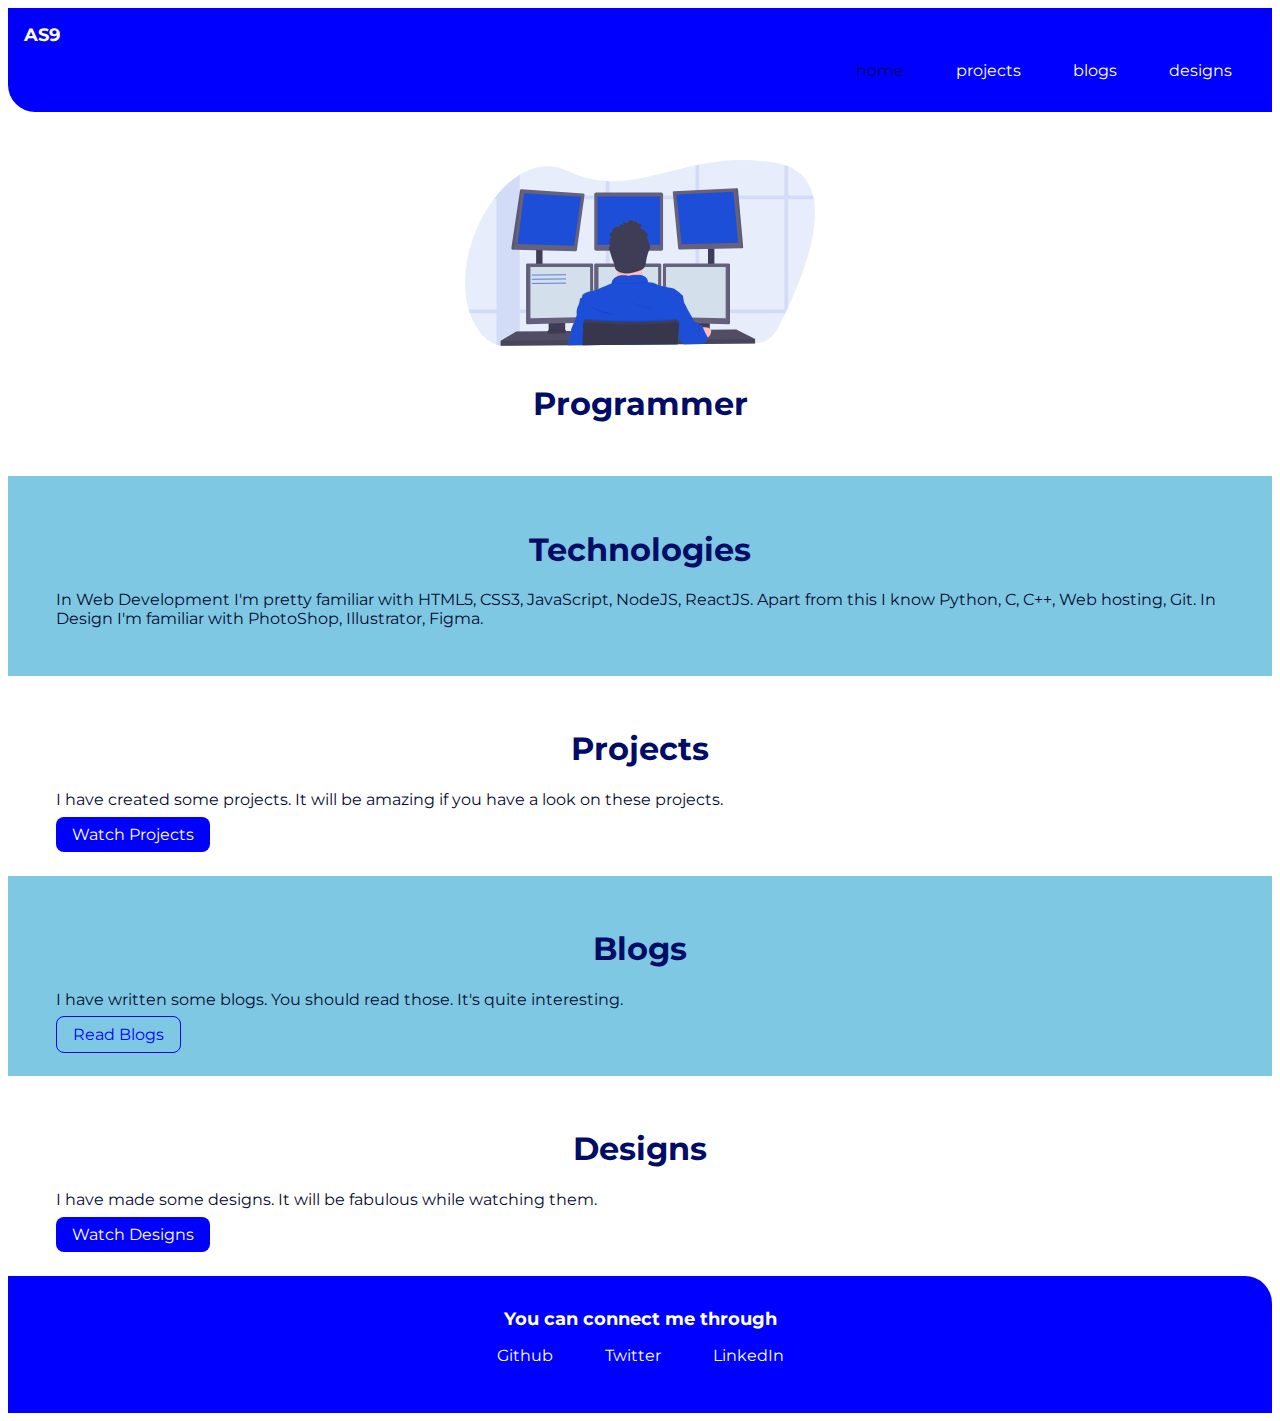
<file: index.html>
<!DOCTYPE html>
<html lang="en">
<head>
    <meta charset="UTF-8">
    <meta name="viewport" content="width=device-width, initial-scale=1.0">
    <title>Home | Portfolio</title>
    <link href="styles.css" rel="stylesheet"/>
</head>
<body>
    
    <nav class="navigation container">
        <div class="nav-brand">AS9</div>
        <ul class="list-non-bullet nav-pills">
            <li class="list-item-inline">
                <a class="link link-active" href="/">home</a>
            </li>
            <li class="list-item-inline">
                <a class="link" href="/projects.html">projects</a>
            </li>
            <li class="list-item-inline">
                <a class="link" href="/blogs.html">blogs</a>
            </li>
            <li class="list-item-inline">
                <a class="link" href="/design.html">designs</a>
            </li>
        </ul>
    </nav>

    <header class="hero">
        <img class="hero-img" src="images/hero.svg"/>
        <h1 class="hero-heading">Programmer</h1>
    </header>

    <section class="section lb">
        <div class="container container-center">
            <h1>Technologies</h1>
            <p class="p">In Web Development I'm pretty familiar with HTML5, CSS3, JavaScript, NodeJS, ReactJS. Apart from this I know Python, C, C++, Web hosting, Git. In Design I'm familiar with PhotoShop, Illustrator, Figma.</p>
        </div>
        
    </section>

    <section class="section">
        <div class="container container-center">
            <h1>Projects</h1>
            <p>I have created some projects. It will be amazing if you have a look on these projects.</p>
            <a class="link link-primary" href="/projects.html">Watch Projects</a>
        </div>
        
    </section>

    <section class="section lb">
        <div class="container container-center">
            <h1>Blogs</h1>
            <p class="p">I have written some blogs. You should read those. It's quite interesting.</p>
            <a class="link link-secondary" href="/blogs.html">Read Blogs</a>
        </div>
        
    </section>

    <section class="section">
        <div class="container container-center">
            <h1>Designs</h1>
            <p>I have made some designs. It will be fabulous while watching them.</p>
            <a class="link link-primary" href="/design.html">Watch Designs</a>
        </div>
        
    </section>

    <footer class="footer">
        <div class="footer-header">You can connect me through</div>
        <ul class="social-links list-non-bullet">
            <li class="list-item-inline">
                <a class="link link-primary" href="https://github.com/abhishekajs">
                    Github
                </a>
            </li>
            <li class="list-item-inline">
                <a class="link" href="https://twitter.com/A9_Singh">
                    Twitter
                </a>
            </li>
            <li class="list-item-inline">
                <a class="link" href="https://www.linkedin.com/in/abhishek-singh-1201b8193">
                    LinkedIn
                </a>
            </li>
        </ul>
    </footer>

</body>
</html>
</file>
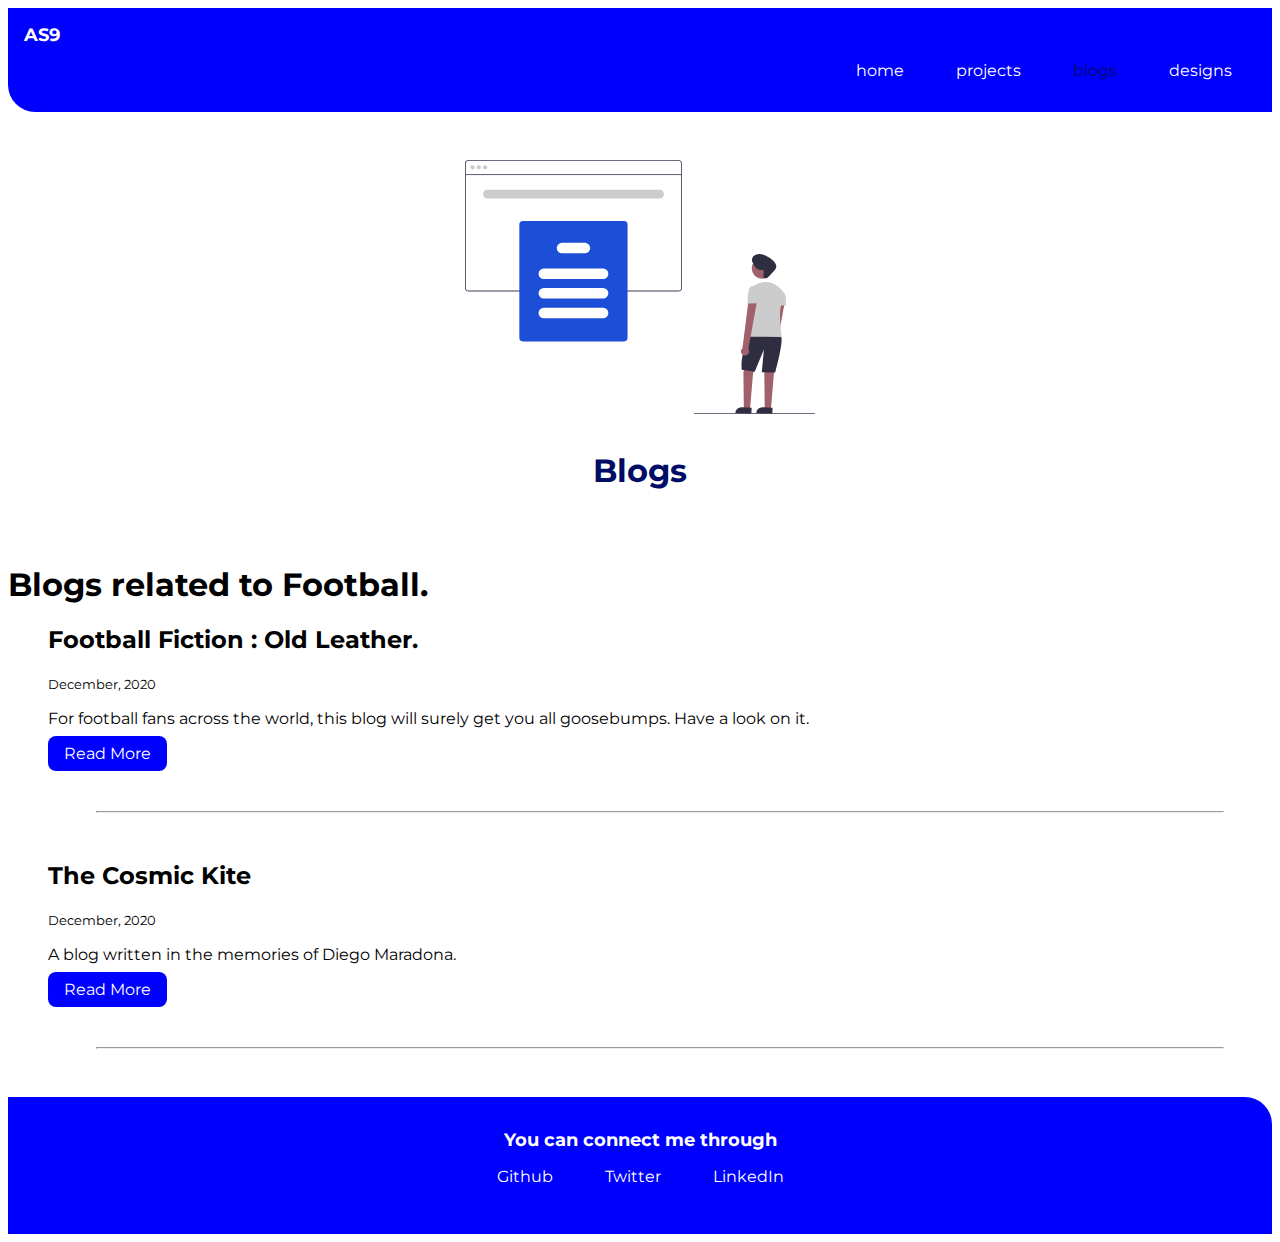
<file: blogs.html>
<!DOCTYPE html>
<html lang="en">
<head>
    <meta charset="UTF-8">
    <meta name="viewport" content="width=device-width, initial-scale=1.0">
    <title>Blogs | Portfolio</title>
    <link href="styles.css" rel="stylesheet"/>
</head>
<body>
    
    <nav class="navigation container">
        <div class="nav-brand">AS9</div>
        <ul class="list-non-bullet nav-pills">
            <li class="list-item-inline">
                <a class="link " href="/index.html">home</a>
            </li>
            <li class="list-item-inline">
                <a class="link" href="/projects.html">projects</a>
            </li>
            <li class="list-item-inline">
                <a class="link link-active" href="/">blogs</a>
            </li>
            <li class="list-item-inline">
                <a class="link" href="/design.html">designs</a>
            </li>
        </ul>
    </nav>

    <header class="hero">
        <img class="hero-img" src="images/blogs.svg"/>
        <h1 class="hero-heading">Blogs</h1>
    </header>

    <h1>Blogs related to Football.</h1>

    <ul class="list-non-bullet">
        <li>
            <article>
                <h2>Football Fiction : Old Leather.</h2>
                <small>December, 2020</small>
                <p>For football fans across the world, this blog will surely get you all goosebumps. Have a look on it.</p>
                <a class="link link-primary" href="/footballblog.html">Read More</a>
            </article>
        </li>

        <hr>

        <li">
            <article>
                <h2>The Cosmic Kite</h2>
                <small>December, 2020</small>
                <p>A blog written in the memories of Diego Maradona.</p>
                <a class="link link-primary" href="/footballblog2.html">Read More</a>
            </article>
        </li>

        <hr>        

    </ul>

    <footer class="footer">
        <div class="footer-header">You can connect me through</div>
        <ul class="social-links list-non-bullet">
            <li class="list-item-inline">
                <a class="link link-primary" href="https://github.com/abhishekajs">
                    Github
                </a>
            </li>
            <li class="list-item-inline">
                <a class="link" href="https://twitter.com/A9_Singh">
                    Twitter
                </a>
            </li>
            <li class="list-item-inline">
                <a class="link" href="https://www.linkedin.com/in/abhishek-singh-1201b8193">
                    LinkedIn
                </a>
            </li>
        </ul>
    </footer>

</body>
</html>
</file>
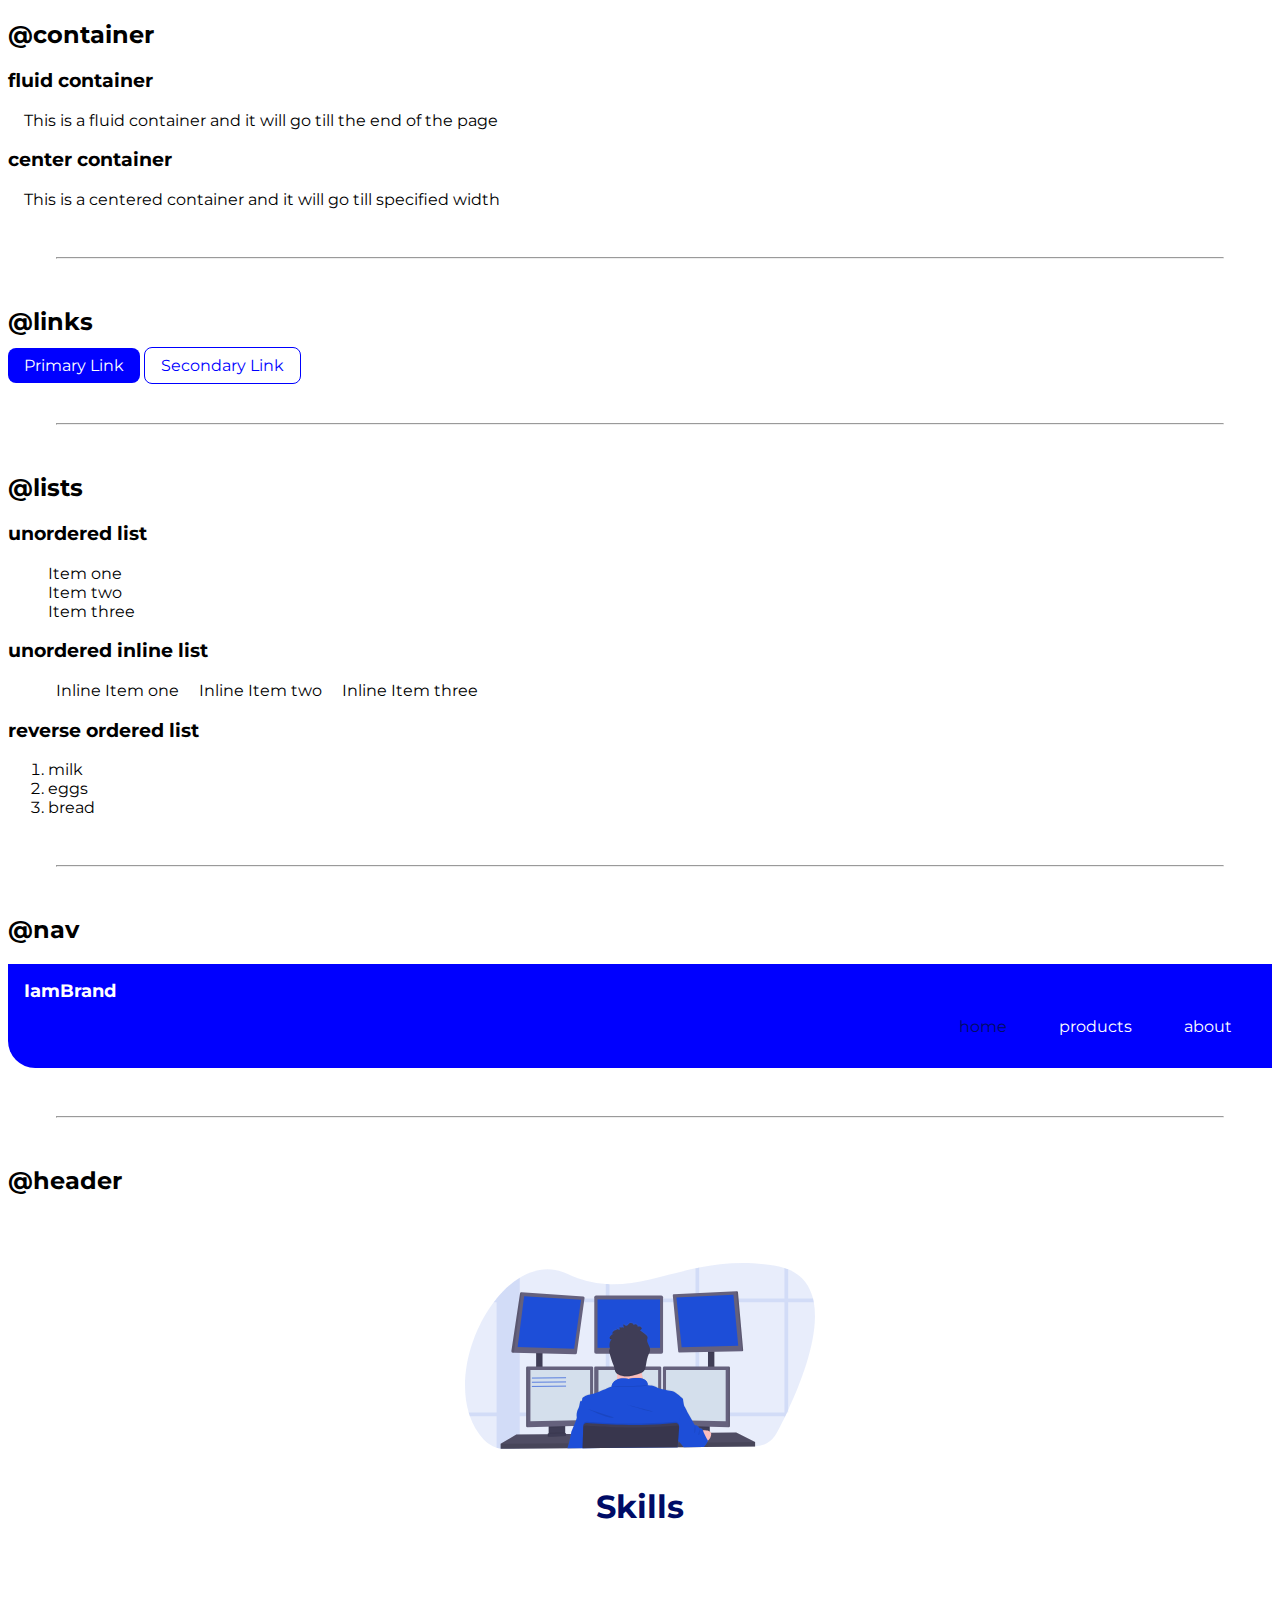
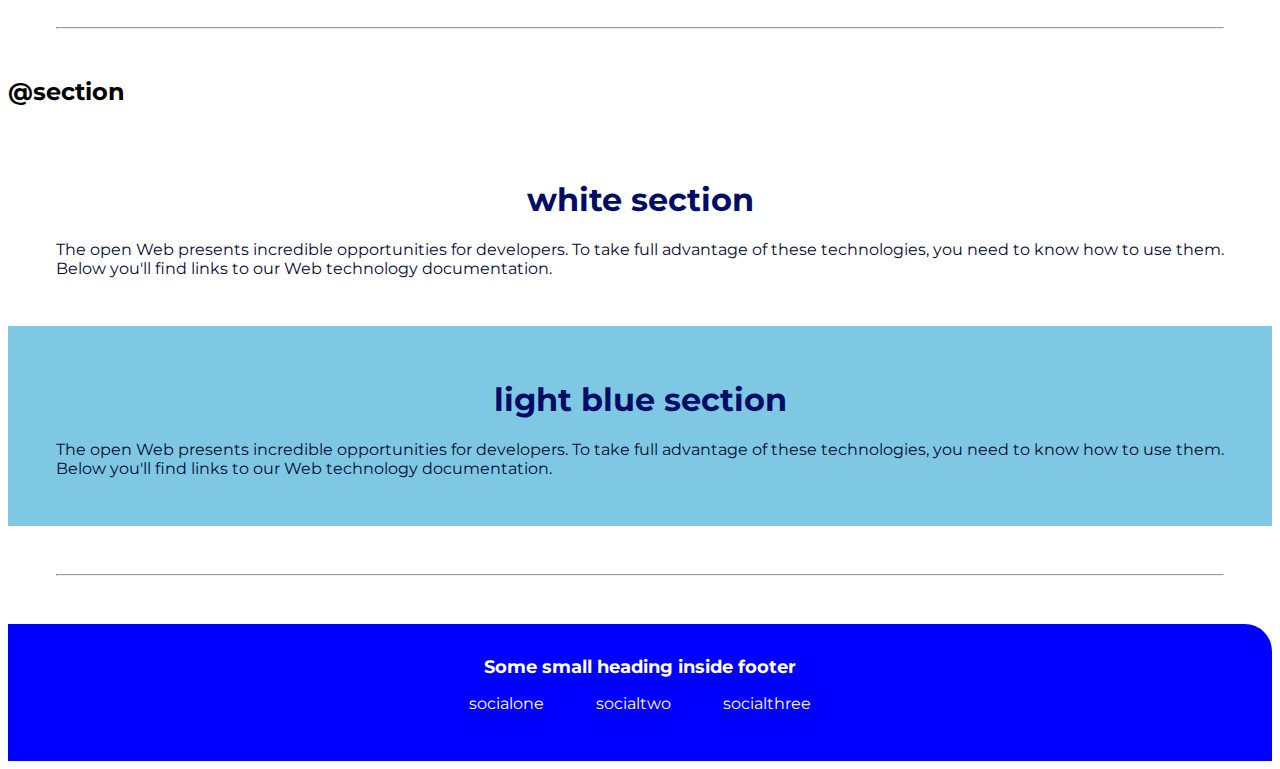
<file: components.html>
<!DOCTYPE html>
<html lang="en">
<head>
    <meta charset="UTF-8">
    <meta name="viewport" content="width=device-width, initial-scale=1.0">
    <title>All Components</title>
    <link href="styles.css" rel="stylesheet"/>
</head>
<body>
    
    <h2>@container</h2>

    <h3>fluid container</h3>
    <div class="container">This is a fluid container and it will go till the end of the page</div>

    <h3>center container</h3>
    <div class="container container-center">This is a centered container and it will go till specified width</div>

    <hr>

    <h2>@links</h2>

    <a class="link link-primary" href="/">Primary Link</a>
    <a class="link link-secondary" href="/">Secondary Link</a>

    <hr>

    <h2>@lists</h2>

    <h3> unordered list</h3>

    <ul class="list-non-bullet">
        <li>Item one</li>
        <li>Item two</li>
        <li>Item three</li>
    </ul>

    <h3> unordered inline list</h3>

    <ul class="list-non-bullet">
        <li class="list-item-inline">Inline Item one</li>
        <li class="list-item-inline">Inline Item two</li>
        <li class="list-item-inline">Inline Item three</li>
    </ul>


    <h3> reverse ordered list</h3>

    <ol>
        <li>milk</li>
        <li>eggs</li>
        <li>bread</li>
    </ol>

    <hr>

    <h2>@nav</h2>

    <nav class="navigation container">
        <div class="nav-brand"> IamBrand</div>
        <ul class="list-non-bullet nav-pills">
            <li class="list-item-inline">
                <a class="link link-active" href="/">home</a>
            </li>
            <li class="list-item-inline">
                <a class="link" href="/">products</a>
            </li>
            <li class="list-item-inline">
                <a class="link" href="/">about   </a>
            </li>
        </ul>
    </nav>

    <hr>

    <h2>@header</h2>

    <header class="hero">
        <img class="hero-img" src="images/hero.svg"/>
        <h1 class="hero-heading">Skills </h1>
    </header>

    <hr>

    <h2>@section</h2>

    <section class="section">
        <div class="container container-center">
            <h1> white section</h1>
            <p>The open Web presents incredible opportunities for developers. To take full advantage of these technologies, you need to know how to use them. Below you'll find links to our Web technology documentation.</p>
        </div>
        
    </section>

    <section class="section lb">
        <div class="container container-center">
            <h1> light blue section</h1>
            <p class="p">The open Web presents incredible opportunities for developers. To take full advantage of these technologies, you need to know how to use them. Below you'll find links to our Web technology documentation.</p>
        </div>
        
    </section>

    <hr>

    <footer class="footer">
        <div class="footer-header">Some small heading inside footer</div>
        <ul class="social-links list-non-bullet">
            <li class="list-item-inline">
                <a class="link" href="/">
                    socialone
                </a>
            </li>
            <li class="list-item-inline">
                <a class="link" href="/">
                    socialtwo
                </a>
            </li>
            <li class="list-item-inline">
                <a class="link" href="/">
                    socialthree
                </a>
            </li>
        </ul>
    </footer>

</body>
</html>
</file>
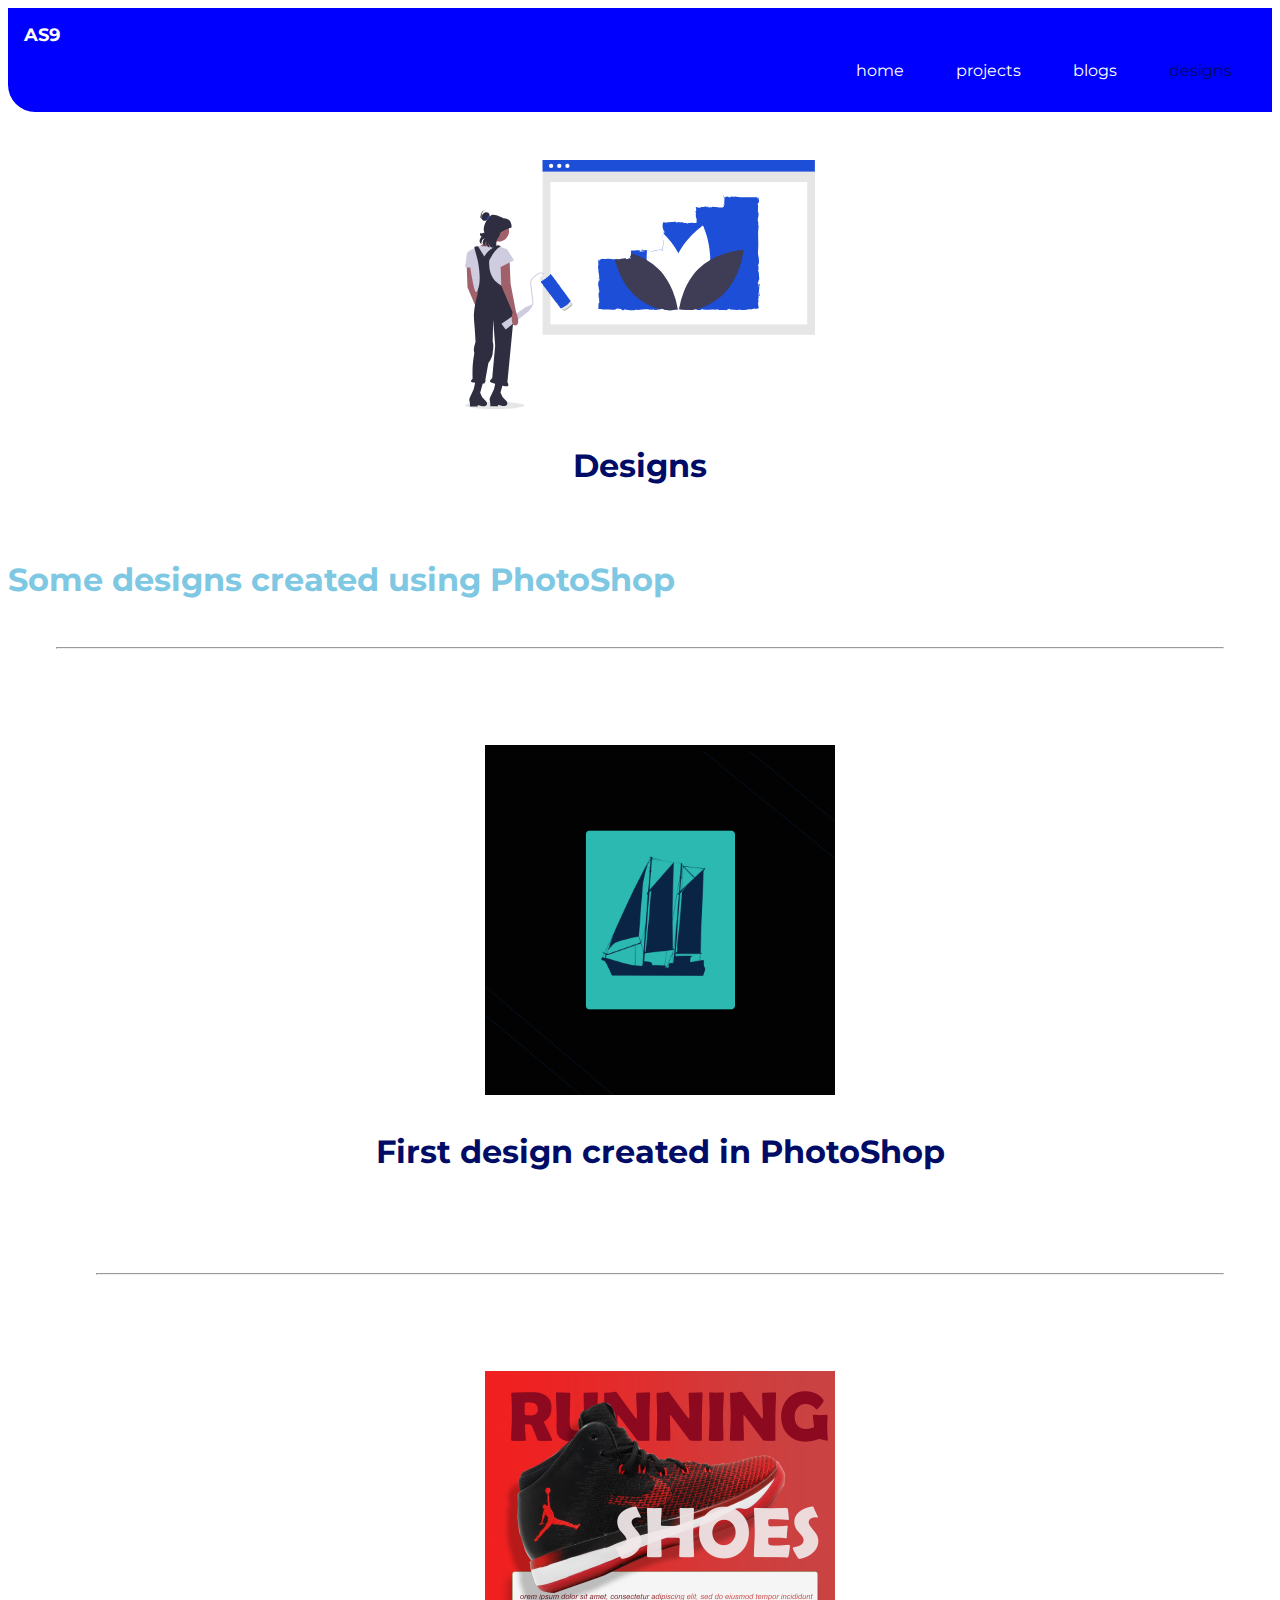
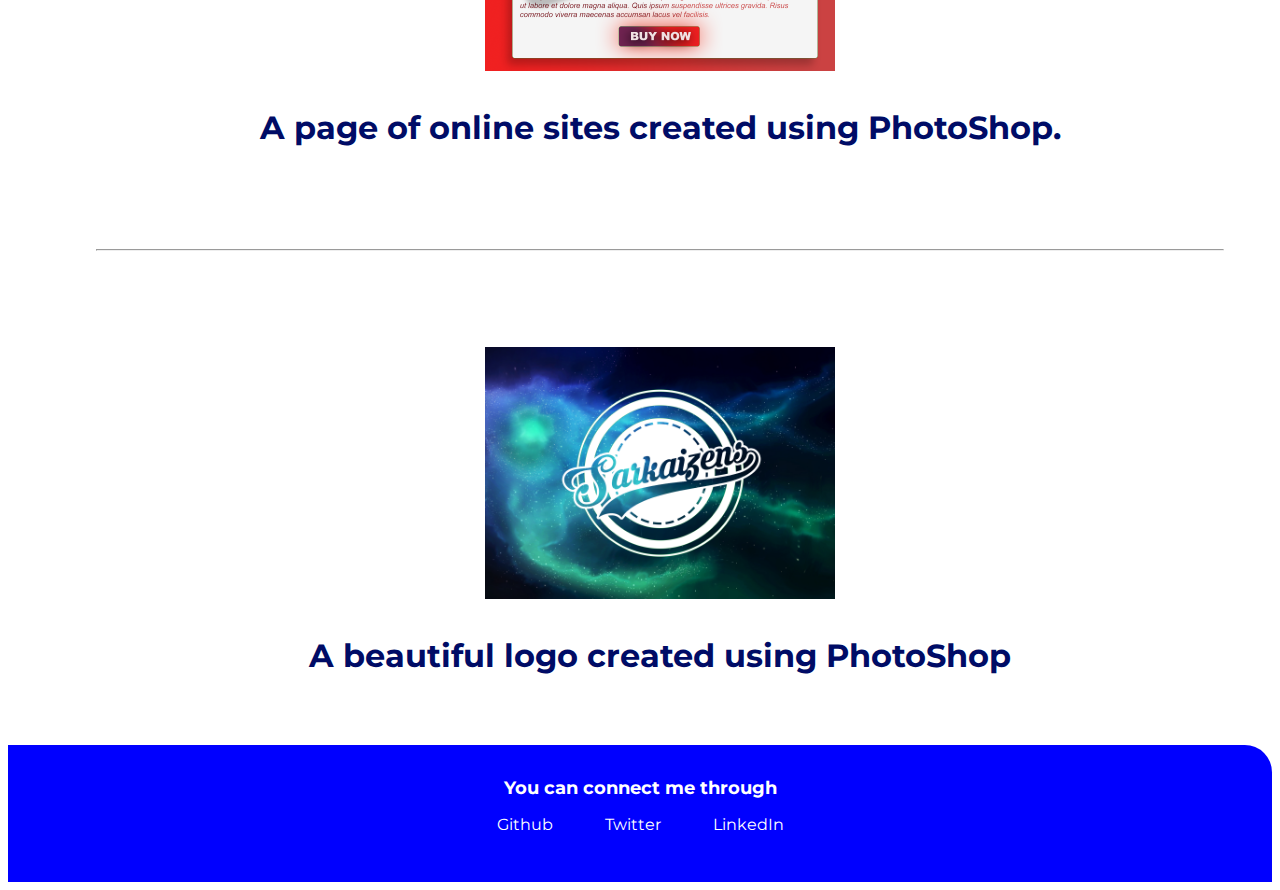
<file: design.html>
<!DOCTYPE html>
<html lang="en">
<head>
    <meta charset="UTF-8">
    <meta name="viewport" content="width=device-width, initial-scale=1.0">
    <title>Design | Portfolio</title>
    <link href="styles.css" rel="stylesheet"/>
</head>
<body>
    
    <nav class="navigation container">
        <div class="nav-brand">AS9</div>
        <ul class="list-non-bullet nav-pills">
            <li class="list-item-inline">
                <a class="link " href="/index.html">home</a>
            </li>
            <li class="list-item-inline">
                <a class="link" href="/projects.html">projects</a>
            </li>
            <li class="list-item-inline">
                <a class="link " href="/blogs.html">blogs</a>
            </li>
            <li class="list-item-inline">
                <a class="link link-active" href="/">designs</a>
            </li>
        </ul>
    </nav>

    <header class="hero">
        <img class="hero-img" src="images/design.svg"/>
        <h1 class="hero-heading">Designs</h1>
    </header>

    <h1 style="color: #7EC8E3;">Some designs created using PhotoShop</h1>

    <hr>

   <ul class="list-non-bullet">
       <li class="hero">
           <img class="hero-img" src="images/Ship_1.png"/>
           <h1 class="hero-heading">First design created in PhotoShop</h1>
       </li>

       <hr>

       <li class="hero">
           <img class="hero-img" src="images/Jordan_BUY.png"/>
           <h1 class="hero-heading">A page of online sites created using PhotoShop.</h1>
       </li>

       <hr>

       <li class="hero">
            <img class="hero-img" src="images/skz_1.png"/>
            <h1 class="hero-heading">A beautiful logo created using PhotoShop</h1>
       </li>
   </ul>

    <footer class="footer">
        <div class="footer-header">You can connect me through</div>
        <ul class="social-links list-non-bullet">
            <li class="list-item-inline">
                <a class="link link-primary" href="https://github.com/abhishekajs">
                    Github
                </a>
            </li>
            <li class="list-item-inline">
                <a class="link" href="https://twitter.com/A9_Singh">
                    Twitter
                </a>
            </li>
            <li class="list-item-inline">
                <a class="link" href="https://www.linkedin.com/in/abhishek-singh-1201b8193">
                    LinkedIn
                </a>
            </li>
        </ul>
    </footer>

</body>
</html>
</file>
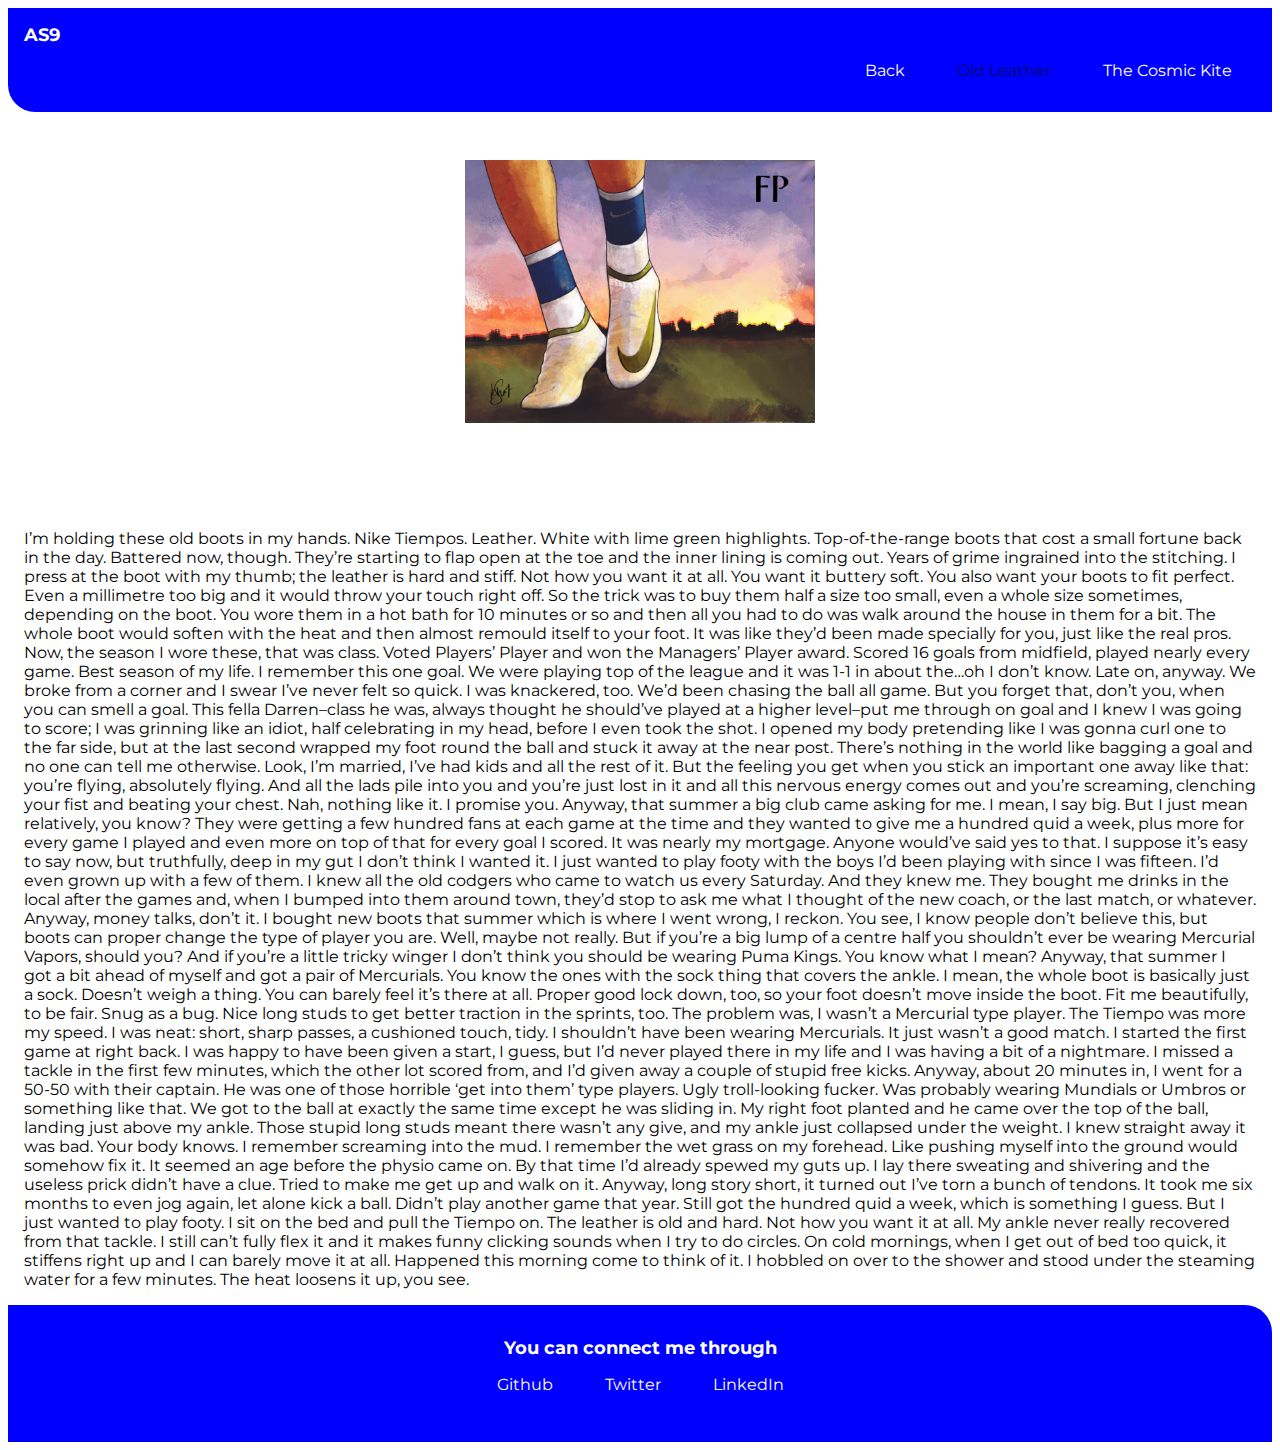
<file: footballblog.html>
<!DOCTYPE html>
<html lang="en">
<head>
    <meta charset="UTF-8">
    <meta name="viewport" content="width=device-width, initial-scale=1.0">
    <title>Old Leather</title>
    <link href="styles.css" rel="stylesheet"/>
</head>
<body>
    <nav class="navigation container">
        <div class="nav-brand">AS9</div>
        <ul class="list-non-bullet nav-pills">
            <li class="list-item-inline">
                <a class="link" href="/blogs.html">Back</a>
            </li>
            <li class="list-item-inline">
                <a class="link link-active" href="/">Old Leather</a>
            </li>
            <li class="list-item-inline">
                <a class="link" href="/footballblog2.html">The Cosmic Kite</a>
            </li>
        </ul>
    </nav>

    <header class="hero">
        <img class="hero-img" src="images/oldleather.jpg"/>
        <h1 class="hero-heading"></h1>
    </header>

    <div class="container container-center">
        <p>
            I’m holding these old boots in my hands. Nike Tiempos. Leather. White with lime green highlights. Top-of-the-range boots that cost a small fortune back in the day. Battered now, though. They’re starting to flap open at the toe and the inner lining is coming out. Years of grime ingrained into the stitching. I press at the boot with my thumb; the leather is hard and stiff. Not how you want it at all. You want it buttery soft.

You also want your boots to fit perfect. Even a millimetre too big and it would throw your touch right off. So the trick was to buy them half a size too small, even a whole size sometimes, depending on the boot. You wore them in a hot bath for 10 minutes or so and then all you had to do was walk around the house in them for a bit. The whole boot would soften with the heat and then almost remould itself to your foot. It was like they’d been made specially for you, just like the real pros.

Now, the season I wore these, that was class. Voted Players’ Player and won the Managers’ Player award. Scored 16 goals from midfield, played nearly every game. Best season of my life.

I remember this one goal. We were playing top of the league and it was 1-1 in about the…oh I don’t know. Late on, anyway. We broke from a corner and I swear I’ve never felt so quick. I was knackered, too. We’d been chasing the ball all game. But you forget that, don’t you, when you can smell a goal.

This fella Darren–class he was, always thought he should’ve played at a higher level–put me through on goal and I knew I was going to score; I was grinning like an idiot, half celebrating in my head, before I even took the shot. I opened my body pretending like I was gonna curl one to the far side, but at the last second wrapped my foot round the ball and stuck it away at the near post.

There’s nothing in the world like bagging a goal and no one can tell me otherwise. Look, I’m married, I’ve had kids and all the rest of it. But the feeling you get when you stick an important one away like that: you’re flying, absolutely flying. And all the lads pile into you and you’re just lost in it and all this nervous energy comes out and you’re screaming, clenching your fist and beating your chest. 

Nah, nothing like it. I promise you.

Anyway, that summer a big club came asking for me. I mean, I say big. But I just mean relatively, you know? They were getting a few hundred fans at each game at the time and they wanted to give me a hundred quid a week, plus more for every game I played and even more on top of that for every goal I scored. It was nearly my mortgage. Anyone would’ve said yes to that.

I suppose it’s easy to say now, but truthfully, deep in my gut I don’t think I wanted it. I just wanted to play footy with the boys I’d been playing with since I was fifteen. I’d even grown up with a few of them. I knew all the old codgers who came to watch us every Saturday. And they knew me. They bought me drinks in the local after the games and, when I bumped into them around town, they’d stop to ask me what I thought of the new coach, or the last match, or whatever.  

Anyway, money talks, don’t it.

I bought new boots that summer which is where I went wrong, I reckon. You see, I know people don’t believe this, but boots can proper change the type of player you are. Well, maybe not really. But if you’re a big lump of a centre half you shouldn’t ever be wearing Mercurial Vapors, should you? And if you’re a little tricky winger I don’t think you should be wearing Puma Kings. You know what I mean?

Anyway, that summer I got a bit ahead of myself and got a pair of Mercurials. You know the ones with the sock thing that covers the ankle. I mean, the whole boot is basically just a sock. Doesn’t weigh a thing. You can barely feel it’s there at all. Proper good lock down, too, so your foot doesn’t move inside the boot. Fit me beautifully, to be fair. Snug as a bug. Nice long studs to get better traction in the sprints, too.

The problem was, I wasn’t a Mercurial type player. The Tiempo was more my speed. I was neat: short, sharp passes, a cushioned touch, tidy. I shouldn’t have been wearing Mercurials. It just wasn’t a good match.

I started the first game at right back. I was happy to have been given a start, I guess, but I’d never played there in my life and I was having a bit of a nightmare. I missed a tackle in the first few minutes, which the other lot scored from, and I’d given away a couple of stupid free kicks.

Anyway, about 20 minutes in, I went for a 50-50 with their captain. He was one of those horrible ‘get into them’ type players. Ugly troll-looking fucker. Was probably wearing Mundials or Umbros or something like that. 

We got to the ball at exactly the same time except he was sliding in. My right foot planted and he came over the top of the ball, landing just above my ankle. Those stupid long studs meant there wasn’t any give, and my ankle just collapsed under the weight.

I knew straight away it was bad. Your body knows. I remember screaming into the mud. I remember the wet grass on my forehead. Like pushing myself into the ground would somehow fix it. It seemed an age before the physio came on. By that time I’d already spewed my guts up. I lay there sweating and shivering and the useless prick didn’t have a clue. Tried to make me get up and walk on it.

Anyway, long story short, it turned out I’ve torn a bunch of tendons. It took me six months to even jog again, let alone kick a ball. Didn’t play another game that year. Still got the hundred quid a week, which is something I guess. But I just wanted to play footy.

I sit on the bed and pull the Tiempo on. The leather is old and hard. Not how you want it at all. My ankle never really recovered from that tackle. I still can’t fully flex it and it makes funny clicking sounds when I try to do circles. On cold mornings, when I get out of bed too quick, it stiffens right up and I can barely move it at all. Happened this morning come to think of it. I hobbled on over to the shower and stood under the steaming water for a few minutes. The heat loosens it up, you see.
        </p>
    </div>

    <footer class="footer">
        <div class="footer-header">You can connect me through</div>
        <ul class="social-links list-non-bullet">
            <li class="list-item-inline">
                <a class="link link-primary" href="https://github.com/abhishekajs">
                    Github
                </a>
            </li>
            <li class="list-item-inline">
                <a class="link" href="https://twitter.com/A9_Singh">
                    Twitter
                </a>
            </li>
            <li class="list-item-inline">
                <a class="link" href="https://www.linkedin.com/in/abhishek-singh-1201b8193">
                    LinkedIn
                </a>
            </li>
        </ul>
    </footer>

</body>
</html>
</file>
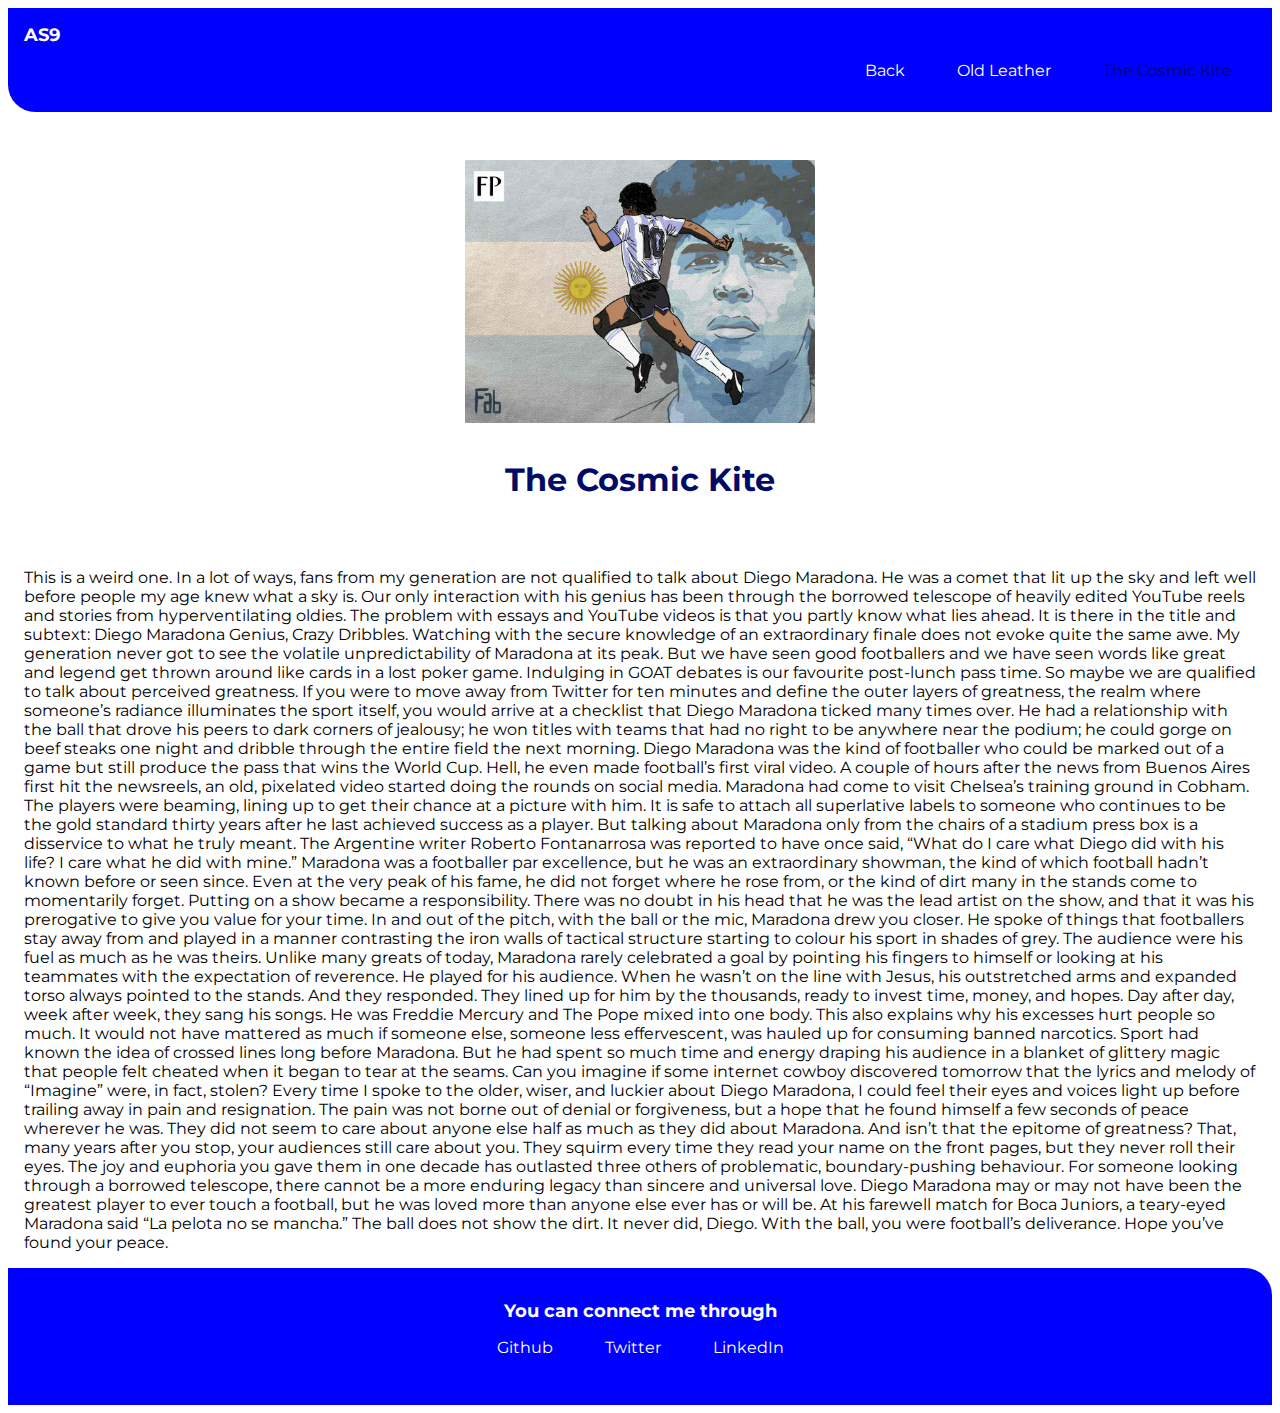
<file: footballblog2.html>
<!DOCTYPE html>
<html lang="en">
<head>
    <meta charset="UTF-8">
    <meta name="viewport" content="width=device-width, initial-scale=1.0">
    <title>The Cosmic Kite</title>
    <link href="styles.css" rel="stylesheet"/>
</head>
<body>
    <nav class="navigation container">
        <div class="nav-brand">AS9</div>
        <ul class="list-non-bullet nav-pills">
            <li class="list-item-inline">
                <a class="link" href="/blogs.html">Back</a>
            </li>
            <li class="list-item-inline">
                <a class="link" href="/footballblog.html">Old Leather</a>
            </li>
            <li class="list-item-inline">
                <a class="link link-active" href="/">The Cosmic Kite</a>
            </li>
        </ul>
    </nav>

    <header class="hero">
        <img class="hero-img" src="images/cosmic.jpg"/>
        <h1 class="hero-heading">The Cosmic Kite</h1>
    </header>

    <div class="container container-center">
        <p>This is a weird one. 
            In a lot of ways, fans from my generation are not qualified to talk about Diego Maradona. 
            He was a comet that lit up the sky and left well before people my age knew what a sky is. Our only interaction with his genius has been through the borrowed telescope of heavily edited YouTube reels and stories from hyperventilating oldies.

            The problem with essays and YouTube videos is that you partly know what lies ahead. It is there in the title and subtext: Diego Maradona Genius, Crazy Dribbles. Watching with the secure knowledge of an extraordinary finale does not evoke quite the same awe. My generation never got to see the volatile unpredictability of Maradona at its peak.
            
            But we have seen good footballers and we have seen words like great and legend get thrown around like cards in a lost poker game. Indulging in GOAT debates is our favourite post-lunch pass time. So maybe we are qualified to talk about perceived greatness.
            
            If you were to move away from Twitter for ten minutes and define the outer layers of greatness, the realm where someone’s radiance illuminates the sport itself, you would arrive at a checklist that Diego Maradona ticked many times over.
            
            He had a relationship with the ball that drove his peers to dark corners of jealousy; he won titles with teams that had no right to be anywhere near the podium; he could gorge on beef steaks one night and dribble through the entire field the next morning. Diego Maradona was the kind of footballer who could be marked out of a game but still produce the pass that wins the World Cup. Hell, he even made football’s first viral video.
            
            A couple of hours after the news from Buenos Aires first hit the newsreels, an old, pixelated video started doing the rounds on social media. Maradona had come to visit Chelsea’s training ground in Cobham. The players were beaming, lining up to get their chance at a picture with him. It is safe to attach all superlative labels to someone who continues to be the gold standard thirty years after he last achieved success as a player.
            
            But talking about Maradona only from the chairs of a stadium press box is a disservice to what he truly meant. The Argentine writer Roberto Fontanarrosa was reported to have once said, “What do I care what Diego did with his life? I care what he did with mine.” Maradona was a footballer par excellence, but he was an extraordinary showman, the kind of which football hadn’t known before or seen since.
            
            Even at the very peak of his fame, he did not forget where he rose from, or the kind of dirt many in the stands come to momentarily forget. Putting on a show became a responsibility. There was no doubt in his head that he was the lead artist on the show, and that it was his prerogative to give you value for your time. In and out of the pitch, with the ball or the mic, Maradona drew you closer. He spoke of things that footballers stay away from and played in a manner contrasting the iron walls of tactical structure starting to colour his sport in shades of grey.
            
            The audience were his fuel as much as he was theirs. Unlike many greats of today, Maradona rarely celebrated a goal by pointing his fingers to himself or looking at his teammates with the expectation of reverence. He played for his audience. When he wasn’t on the line with Jesus, his outstretched arms and expanded torso always pointed to the stands. And they responded. They lined up for him by the thousands, ready to invest time, money, and hopes. Day after day, week after week, they sang his songs. He was Freddie Mercury and The Pope mixed into one body.
            
            This also explains why his excesses hurt people so much. It would not have mattered as much if someone else, someone less effervescent, was hauled up for consuming banned narcotics. Sport had known the idea of crossed lines long before Maradona. But he had spent so much time and energy draping his audience in a blanket of glittery magic that people felt cheated when it began to tear at the seams. Can you imagine if some internet cowboy discovered tomorrow that the lyrics and melody of “Imagine” were, in fact, stolen?
            
            Every time I spoke to the older, wiser, and luckier about Diego Maradona, I could feel their eyes and voices light up before trailing away in pain and resignation. The pain was not borne out of denial or forgiveness, but a hope that he found himself a few seconds of peace wherever he was. They did not seem to care about anyone else half as much as they did about Maradona.
            
            And isn’t that the epitome of greatness? That, many years after you stop, your audiences still care about you. They squirm every time they read your name on the front pages, but they never roll their eyes. The joy and euphoria you gave them in one decade has outlasted three others of problematic, boundary-pushing behaviour. For someone looking through a borrowed telescope, there cannot be a more enduring legacy than sincere and universal love.
            
            Diego Maradona may or may not have been the greatest player to ever touch a football, but he was loved more than anyone else ever has or will be. At his farewell match for Boca Juniors, a teary-eyed Maradona said “La pelota no se mancha.” The ball does not show the dirt.
            
            It never did, Diego. With the ball, you were football’s deliverance. Hope you’ve found your peace.</p>
    </div>

    <footer class="footer">
        <div class="footer-header">You can connect me through</div>
        <ul class="social-links list-non-bullet">
            <li class="list-item-inline">
                <a class="link link-primary" href="https://github.com/abhishekajs">
                    Github
                </a>
            </li>
            <li class="list-item-inline">
                <a class="link" href="https://twitter.com/A9_Singh">
                    Twitter
                </a>
            </li>
            <li class="list-item-inline">
                <a class="link" href="https://www.linkedin.com/in/abhishek-singh-1201b8193">
                    LinkedIn
                </a>
            </li>
        </ul>
    </footer>

</body>
</html>
</file>
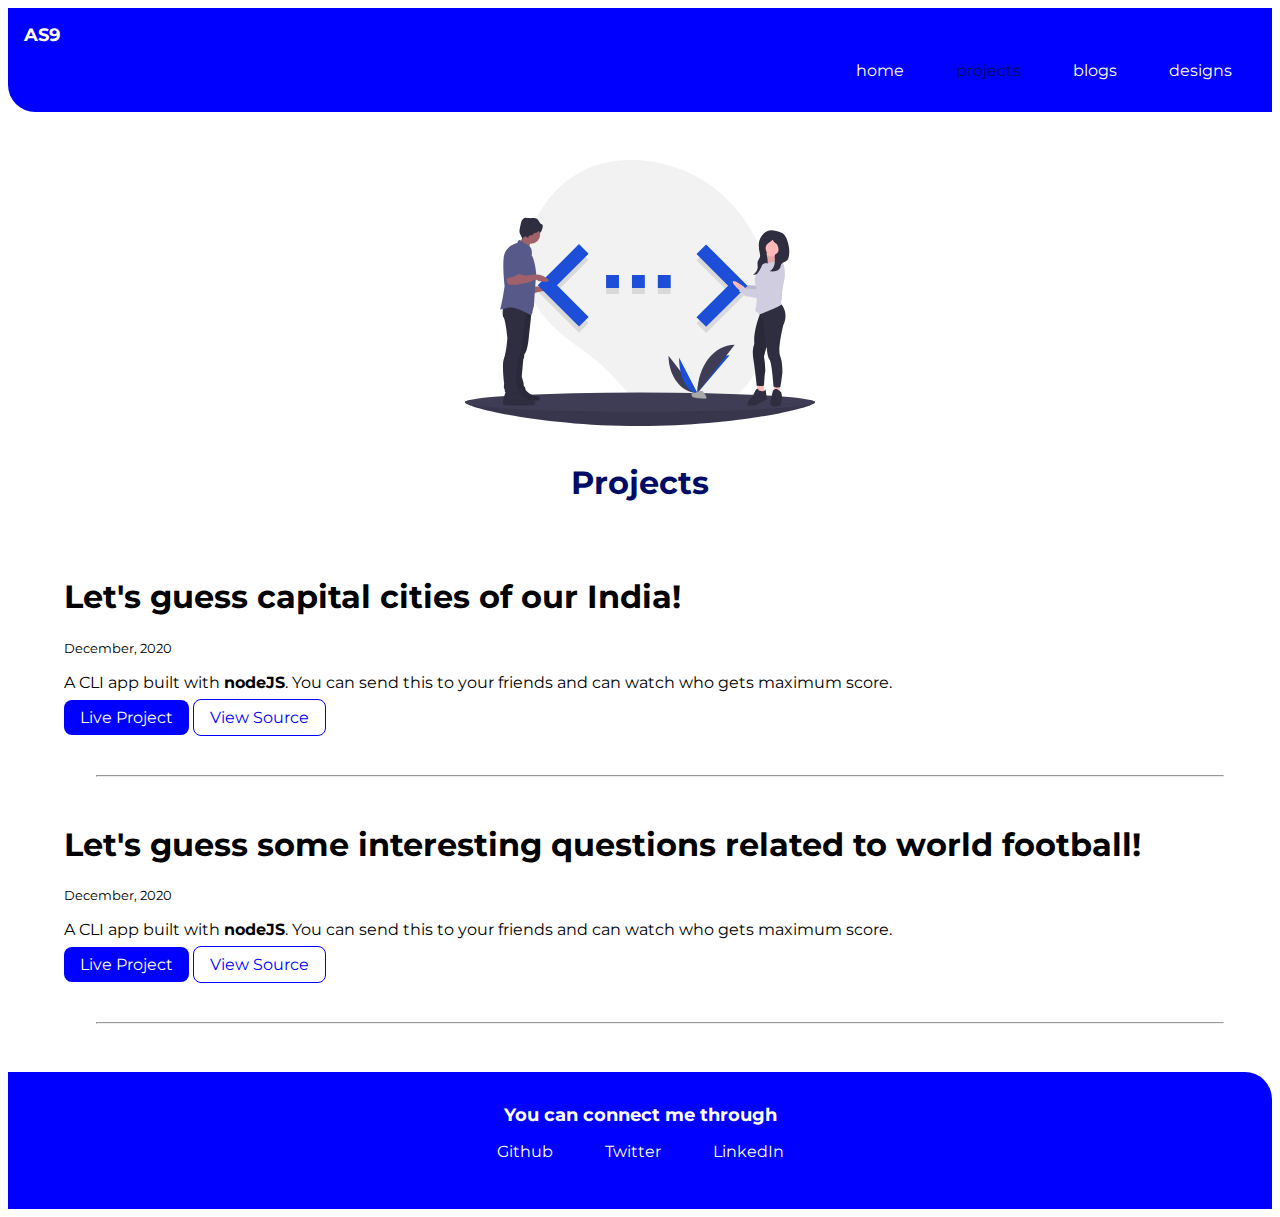
<file: projects.html>
<!DOCTYPE html>
<html lang="en">
<head>
    <meta charset="UTF-8">
    <meta name="viewport" content="width=device-width, initial-scale=1.0">
    <title>Projects | Portfolio</title>
    <link href="styles.css" rel="stylesheet"/>
</head>
<body>
    
    <nav class="navigation container">
        <div class="nav-brand">AS9</div>
        <ul class="list-non-bullet nav-pills">
            <li class="list-item-inline">
                <a class="link " href="/index.html">home</a>
            </li>
            <li class="list-item-inline">
                <a class="link link-active" href="/">projects</a>
            </li>
            <li class="list-item-inline">
                <a class="link" href="/blogs.html">blogs</a>
            </li>
            <li class="list-item-inline">
                <a class="link" href="/design.html">designs</a>
            </li>
        </ul>
    </nav>

    <header class="hero">
        <img class="hero-img" src="images/projects.svg"/>
        <h1 class="hero-heading">Projects</h1>
    </header>

    <ul class="list-non-bullet">
        <li>
            <article class="container container-center">
                <h1>Let's guess capital cities of our India!</h1>
                <small>December, 2020</small>
                <p>A CLI app built with <strong>nodeJS</strong>. You can send this to your friends and can watch who gets maximum score.</p>
                <a class="link link-primary" href="https://repl.it/@Abhishek09/GenGuess-P1#index.js?embed=true">Live Project</a>
                <a class="link link-secondary" href="https://github.com/abhishekajs/GenGuess-P1">View Source</a>
            </article>
        </li>

        <hr>

        <li>
            <article class="container container-center">
                <h1>Let's guess some interesting questions related to world football!</h1>
                <small>December, 2020</small>
                <p>A CLI app built with <strong>nodeJS</strong>. You can send this to your friends and can watch who gets maximum score.</p>
                <a class="link link-primary" href="https://repl.it/@Abhishek09/GenGuess-P2#index.js?embed=true">Live Project</a>
                <a class="link link-secondary" href="https://github.com/abhishekajs/QuizFoot">View Source</a>
            </article>
        </li>

        <hr>

        </ul>

    <footer class="footer">
        <div class="footer-header">You can connect me through</div>
        <ul class="social-links list-non-bullet">
            <li class="list-item-inline">
                <a class="link link-primary" href="https://github.com/abhishekajs">
                    Github
                </a>
            </li>
            <li class="list-item-inline">
                <a class="link" href="https://twitter.com/A9_Singh">
                    Twitter
                </a>
            </li>
            <li class="list-item-inline">
                <a class="link" href="https://www.linkedin.com/in/abhishek-singh-1201b8193">
                    LinkedIn
                </a>
            </li>
        </ul>
    </footer>

</body>
</html>
</file>
<file: styles.css>
@import url('https://fonts.googleapis.com/css2?family=Montserrat:ital,wght@0,700;1,500&display=swap');

:root {
    --primary-color: #0000FF;
    --light-blue: #7EC8E3;
}
body{
    font-family : 'Montserrat',
    sans-serif;
}

hr {
    margin: 3rem;
}

/**container**/
.container {
    padding: 0rem 1rem;
}

.conatiner-center {
    max-width: 600px;
    margin: auto;
}

/** links **/
.link {
    text-decoration: none;
    padding: 0.5rem 1rem;
}
.link-primary {
    background-color: var(--primary-color);
    border-radius: 0.5rem;
    color: white
}

.link-secondary {
    color: var(--primary-color);
    border-radius: 0.5rem;
    border: 1px solid var(--primary-color);
}

 /** lists **/

 .list-non-bullet {
     list-style: none;
 }

 .list-item-inline {
     display: inline;
     padding: 0rem 0.5rem;
 }


 /** nav **/

 .navigation {
     background-color: var(--primary-color);
     color: white;
     padding: 1rem;
     border-bottom-left-radius: 1.7rem;
 }

 .navigation .nav-brand {
     font-weight: bold;
     font-size: 1.1rem;
 }

 .navigation .nav-pills {
     text-align: right;
 }

 .navigation .link {
     color: white;;
 }

 .navigation .link-active {
     color:#000C66;
 }

 /** header **/

 .hero {
     padding: 2rem;
     padding-top: 3rem;
 }

 .hero .hero-img {
     max-width: 80%;
     width: 350px;
     display: block;
     margin: auto;
 }

 .hero .hero-heading {
     text-align: center;
     padding-top: 1rem;
     color: #000C66;
 }

 /** section **/

 .section {
    padding: 2rem;
 }
 .section  h1{
    text-align: center;
    color: #000C66;
}

.section p{
    color: #050A30;
}

.lb {
    background-color: var(--light-blue);
}

/** footers **/

.footer {
    background-color: var(--primary-color);
    padding: 2rem 1rem;
    text-align: center;
    color: white;
    border-top-right-radius: 1.7rem;
}

.footer .footer-header {
    font-weight: bold;
    font-size: large;
}
.footer .link {
    color: white;
}

.footer ul {
    padding-inline-start: 0px;
}
</file>
